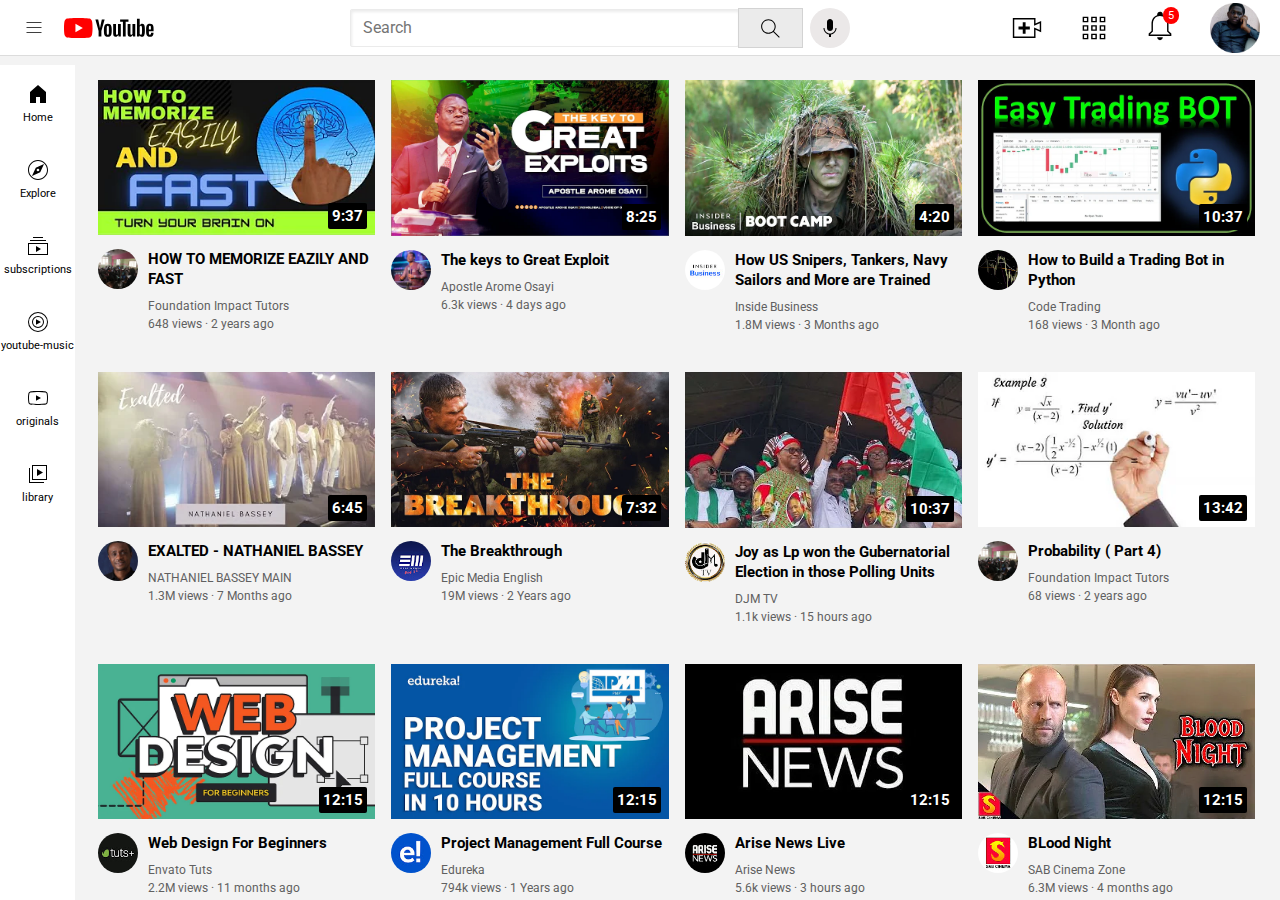
<file: index.html>
<!DOCTYPE html>
<html lang="en">
  <head>
    <meta charset="UTF-8" />
    <meta http-equiv="X-UA-Compatible" content="IE=edge" />
    <meta name="viewport" content="width=device-width, initial-scale=1.0" />
    <title>Youtube.com Clone</title>
    <link rel="stylesheet" href="styles/youtube.css" />
    <link rel="stylesheet" href="styles/header.css" />
    <link rel="stylesheet" href="styles/sidebar.css" />
    <link rel="stylesheet" href="styles/general.css" />
    <link rel="preconnect" href="https://fonts.googleapis.com" />
    <link rel="preconnect" href="https://fonts.gstatic.com" crossorigin />
    <link
      href="https://fonts.googleapis.com/css2?family=Roboto:wght@400;500;700&display=swap"
      rel="stylesheet"
    />
  </head>

  <body>
    <header class="header">
      <div class="left-section">
        <img class="hamburger-menu" src="icons/hamburger-menu.svg" alt="" />
        <img class="youtube-logo" src="icons/youtube-logo.svg" alt="" />
      </div>
      <div class="middle-section">
        <input class="search-bar" type="text" placeholder="Search" />
        <button class="search-button">
          <img class="search-icon" src="icons/search.svg" alt="" />
          <div class="tooltip">Search</div>
        </button>
        <button class="voice-search-button">
          <img
            class="voice-search-icon"
            src="icons/voice-search-icon.svg"
            alt=""
          />
          <div class="tooltip">Search with your voice</div>
        </button>
      </div>
      <div class="right-section">
        <img class="upload-icon" src="icons/upload.svg" alt="" />
        <img class="youtube-apps-icon" src="icons/youtube-apps.svg" alt="" />
        <div class="notification-icon-container">
          <img class="notification-icon" src="icons/notifications.svg" alt="" />
          <div class="notification-count">5</div>
        </div>

        <img class="current-user-pix" src="channel-pix/ibisoris1.png" alt="" />
      </div>
    </header>

    <nav class="sidebar">
      <div class="sidebar-link">
        <img src="icons/home.svg" alt="" />
        <div>Home</div>
      </div>
      <div class="sidebar-link">
        <img src="icons/explore.svg" alt="" />
        <div>Explore</div>
      </div>
      <div class="sidebar-link">
        <img src="icons/subscriptions.svg" alt="" />
        <div>subscriptions</div>
      </div>
      <div class="sidebar-link">
        <img src="icons/youtube-music.svg" alt="" />
        <div>youtube-music</div>
      </div>
      <div class="sidebar-link">
        <img src="icons/originals.svg" alt="" />
        <div>originals</div>
      </div>
      <div class="sidebar-link">
        <img src="icons/library.svg" alt="" />
        <div>library</div>
      </div>
    </nav>

    <main>
      <section class="video-grid">
        <div class="video-box">
          <div class="thumbnail-row">
            <img
              class="thumbnails"
              src="thumbnail-pix/hqdefault (2).webp"
              alt=""
            />
            <div class="video-time">9:37</div>
          </div>
          <div class="video-info-grid">
            <div class="chan-pix">
              <img class="profile-pix" src="channel-pix/FIT.jpg" alt="" />
            </div>
            <div class="video-info">
              <p class="video-title">HOW TO MEMORIZE EAZILY AND FAST</p>
              <p class="video-author">Foundation Impact Tutors</p>
              <p class="video-stats">648 views &#183; 2 years ago</p>
            </div>
          </div>
        </div>

        <div class="video-box">
          <div class="thumbnail-row">
            <img class="thumbnails" src="thumbnail-pix/hq720.webp" alt="" />
            <div class="video-time">8:25</div>
          </div>
          <div class="video-info-grid">
            <div class="chan-pix">
              <img class="profile-pix" src="channel-pix/ApostleA.jpg" alt="" />
            </div>
            <div class="video-info">
              <p class="video-title">The keys to Great Exploit</p>
              <p class="video-author">Apostle Arome Osayi</p>
              <p class="video-stats">6.3k views &#183; 4 days ago</p>
            </div>
          </div>
        </div>

        <div class="video-box">
          <div class="thumbnail-row">
            <img class="thumbnails" src="thumbnail-pix/hq721.webp" alt="" />
            <div class="video-time">4:20</div>
          </div>
          <div class="video-info-grid">
            <div class="chan-pix">
              <img class="profile-pix" src="channel-pix/business.jpg" alt="" />
            </div>
            <div class="video-info">
              <p class="video-title">
                How US Snipers, Tankers, Navy Sailors and More are Trained
              </p>
              <p class="video-author">Inside Business</p>
              <p class="video-stats">1.8M views &#183; 3 Months ago</p>
            </div>
          </div>
        </div>

        <div class="video-box">
          <div class="thumbnail-row">
            <img class="thumbnails" src="thumbnail-pix/hq722.webp" alt="" />
            <div class="video-time">10:37</div>
          </div>
          <div class="video-info-grid">
            <div class="chan-pix">
              <img class="profile-pix" src="channel-pix/trading.jpg" alt="" />
            </div>
            <div class="video-info">
              <p class="video-title">How to Build a Trading Bot in Python</p>
              <p class="video-author">Code Trading</p>
              <p class="video-stats">168 views &#183; 3 Month ago</p>
            </div>
          </div>
        </div>

        <div class="video-box">
          <div class="thumbnail-row">
            <img class="thumbnails" src="thumbnail-pix/hq723.webp" alt="" />
            <div class="video-time">6:45</div>
          </div>
          <div class="video-info-grid">
            <div class="chan-pix">
              <img class="profile-pix" src="channel-pix/Nath.jpg" alt="" />
            </div>
            <div class="video-info">
              <p class="video-title">EXALTED - NATHANIEL BASSEY</p>
              <p class="video-author">NATHANIEL BASSEY MAIN</p>
              <p class="video-stats">1.3M views &#183; 7 Months ago</p>
            </div>
          </div>
        </div>

        <div class="video-box">
          <div class="thumbnail-row">
            <img class="thumbnails" src="thumbnail-pix/hq724.webp" alt="" />
            <div class="video-time">7:32</div>
          </div>
          <div class="video-info-grid">
            <div class="chan-pix">
              <img class="profile-pix" src="channel-pix/soldiers.jpg" alt="" />
            </div>
            <div class="video-info">
              <p class="video-title">The Breakthrough</p>
              <p class="video-author">Epic Media English</p>
              <p class="video-stats">19M views &#183; 2 Years ago</p>
            </div>
          </div>
        </div>

        <div class="video-box">
          <div class="thumbnail-row">
            <img class="thumbnails" src="thumbnail-pix/hqdefault.webp" alt="" />
            <div class="video-time">10:37</div>
          </div>
          <div class="video-info-grid">
            <div class="chan-pix">
              <img class="profile-pix" src="channel-pix/mtv.jpg" alt="" />
            </div>
            <div class="video-info">
              <p class="video-title">
                Joy as Lp won the Gubernatorial Election in those Polling Units
              </p>
              <p class="video-author">DJM TV</p>
              <p class="video-stats">1.1k views &#183; 15 hours ago</p>
            </div>
          </div>
        </div>

        <div class="video-box">
          <div class="thumbnail-row">
            <img
              class="thumbnails"
              src="thumbnail-pix/hqdefault (1).webp"
              alt=""
            />
            <div class="video-time">13:42</div>
          </div>
          <div class="video-info-grid">
            <div class="chan-pix">
              <img class="profile-pix" src="channel-pix/FIT.jpg" alt="" />
            </div>
            <div class="video-info">
              <p class="video-title">Probability ( Part 4)</p>
              <p class="video-author">Foundation Impact Tutors</p>
              <p class="video-stats">68 views &#183; 2 years ago</p>
            </div>
          </div>
        </div>

        <div class="video-box">
          <div class="thumbnail-row">
            <img class="thumbnails" src="thumbnail-pix/hq725.webp" alt="" />
            <div class="video-time">12:15</div>
          </div>
          <div class="video-info-grid">
            <div class="chan-pix">
              <img class="profile-pix" src="channel-pix/tuts.jpg" alt="" />
            </div>
            <div class="video-info">
              <p class="video-title">Web Design For Beginners</p>
              <p class="video-author">Envato Tuts</p>
              <p class="video-stats">2.2M views &#183; 11 months ago</p>
            </div>
          </div>
        </div>

        <div class="video-box">
          <div class="thumbnail-row">
            <img class="thumbnails" src="thumbnail-pix/hq726.webp" alt="" />
            <div class="video-time">12:15</div>
          </div>
          <div class="video-info-grid">
            <div class="chan-pix">
              <img class="profile-pix" src="channel-pix/edu.jpg" alt="" />
            </div>
            <div class="video-info">
              <p class="video-title">Project Management Full Course</p>
              <p class="video-author">Edureka</p>
              <p class="video-stats">794k views &#183; 1 Years ago</p>
            </div>
          </div>
        </div>

        <div class="video-box">
          <div class="thumbnail-row">
            <img class="thumbnails" src="thumbnail-pix/hq726live.webp" alt="" />
            <div class="video-time">12:15</div>
          </div>
          <div class="video-info-grid">
            <div class="chan-pix">
              <img class="profile-pix" src="channel-pix/Arise.jpg" alt="" />
            </div>
            <div class="video-info">
              <p class="video-title">Arise News Live</p>
              <p class="video-author">Arise News</p>
              <p class="video-stats">5.6k views &#183; 3 hours ago</p>
            </div>
          </div>
        </div>

        <div class="video-box">
          <div class="thumbnail-row">
            <img class="thumbnails" src="thumbnail-pix/hq727.webp" alt="" />
            <div class="video-time">12:15</div>
          </div>
          <div class="video-info-grid">
            <div class="chan-pix">
              <img class="profile-pix" src="channel-pix/cine.jpg" alt="" />
            </div>
            <div class="video-info">
              <p class="video-title">BLood Night</p>
              <p class="video-author">SAB Cinema Zone</p>
              <p class="video-stats">6.3M views &#183; 4 months ago</p>
            </div>
          </div>
        </div>
      </section>
    </main>
  </body>
</html>
</file>
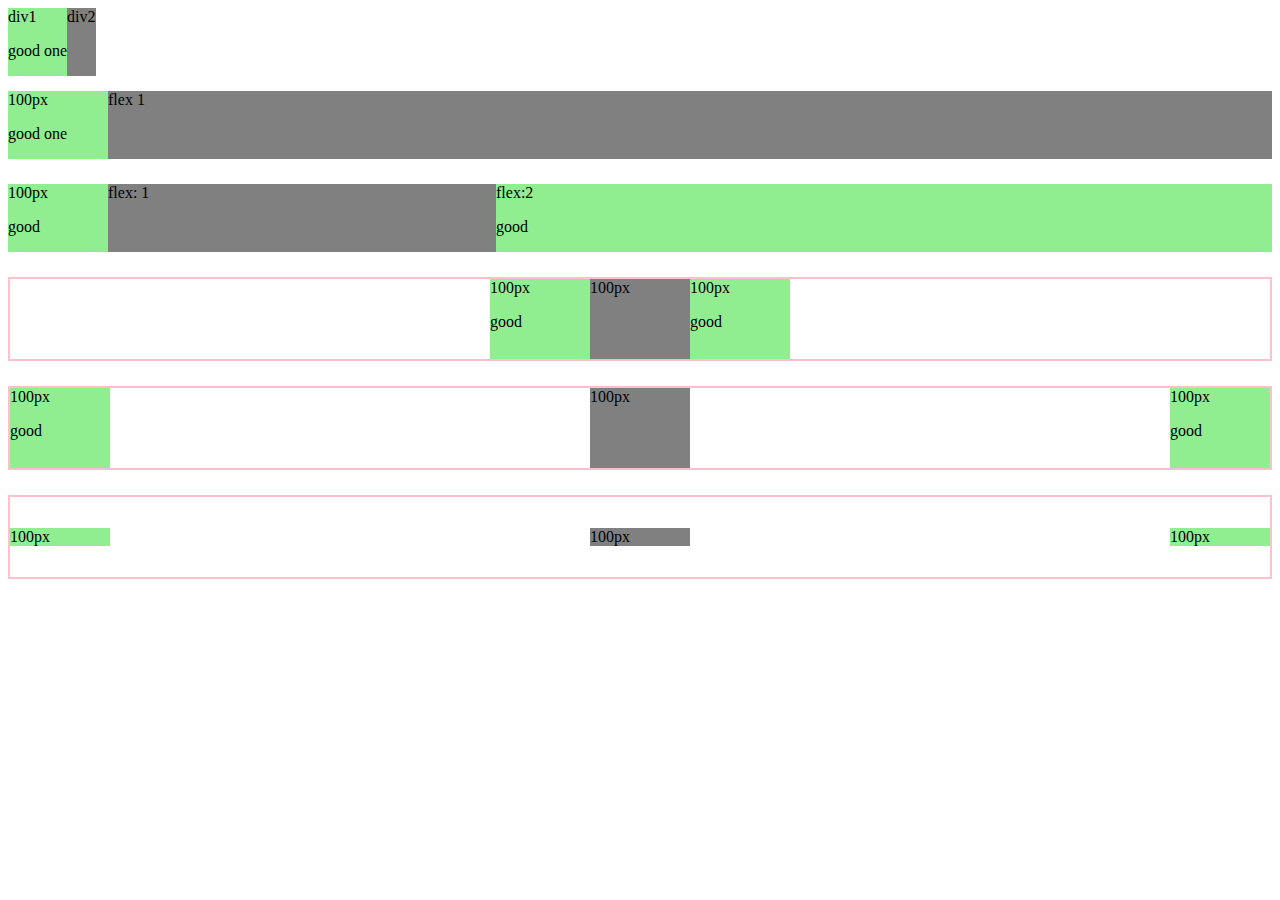
<file: flexbox.html>
<!DOCTYPE html>
<html lang="en">
  <head>
    <meta charset="UTF-8" />
    <meta http-equiv="X-UA-Compatible" content="IE=edge" />
    <meta name="viewport" content="width=device-width, initial-scale=1.0" />
    <title>Flexbox Practice</title>
  </head>
  <body style="padding: px">
    <div style="display: flex; flex-direction: row">
      <div style="background-color: lightgreen">
        div1
        <p>good one</p>
      </div>
      <div style="background-color: gray">div2</div>
    </div>

    <div style="display: flex; flex-direction: row; margin-top: 15px">
      <div style="background-color: lightgreen; width: 100px">
        100px
        <p>good one</p>
      </div>
      <div style="background-color: gray; flex: 1">flex 1</div>
    </div>

    <div style="display: flex; flex-direction: row; margin-top: 25px">
      <div style="background-color: lightgreen; width: 100px">
        100px
        <p>good</p>
      </div>
      <div style="background-color: gray; flex: 1">flex: 1</div>
      <div style="background-color: lightgreen; flex: 2">
        flex:2
        <p>good</p>
      </div>
    </div>

    <div
      style="
        display: flex;
        flex-direction: row;
        justify-content: center;
        height: 80px;
        border: 2px solid pink;
        margin-top: 25px;
      "
    >
      <div style="background-color: lightgreen; width: 100px">
        100px
        <p>good</p>
      </div>
      <div style="background-color: gray; width: 100px">100px</div>
      <div style="background-color: lightgreen; width: 100px">
        100px
        <p>good</p>
      </div>
    </div>

    <div
      style="
        display: flex;
        flex-direction: row;
        justify-content: space-between;
        height: 80px;
        border: 2px solid pink;
        margin-top: 25px;
      "
    >
      <div style="background-color: lightgreen; width: 100px">
        100px
        <p>good</p>
      </div>
      <div style="background-color: gray; width: 100px">100px</div>
      <div style="background-color: lightgreen; width: 100px">
        100px
        <p>good</p>
      </div>
    </div>

    <div
      style="
        display: flex;
        flex-direction: row;
        justify-content: space-between;
        align-items: center;
        height: 80px;
        border: 2px solid pink;
        margin-top: 25px;
      "
    >
      <div style="background-color: lightgreen; width: 100px">100px</div>
      <div style="background-color: gray; width: 100px">100px</div>
      <div style="background-color: lightgreen; width: 100px">100px</div>
    </div>
  </body>
</html>
</file>
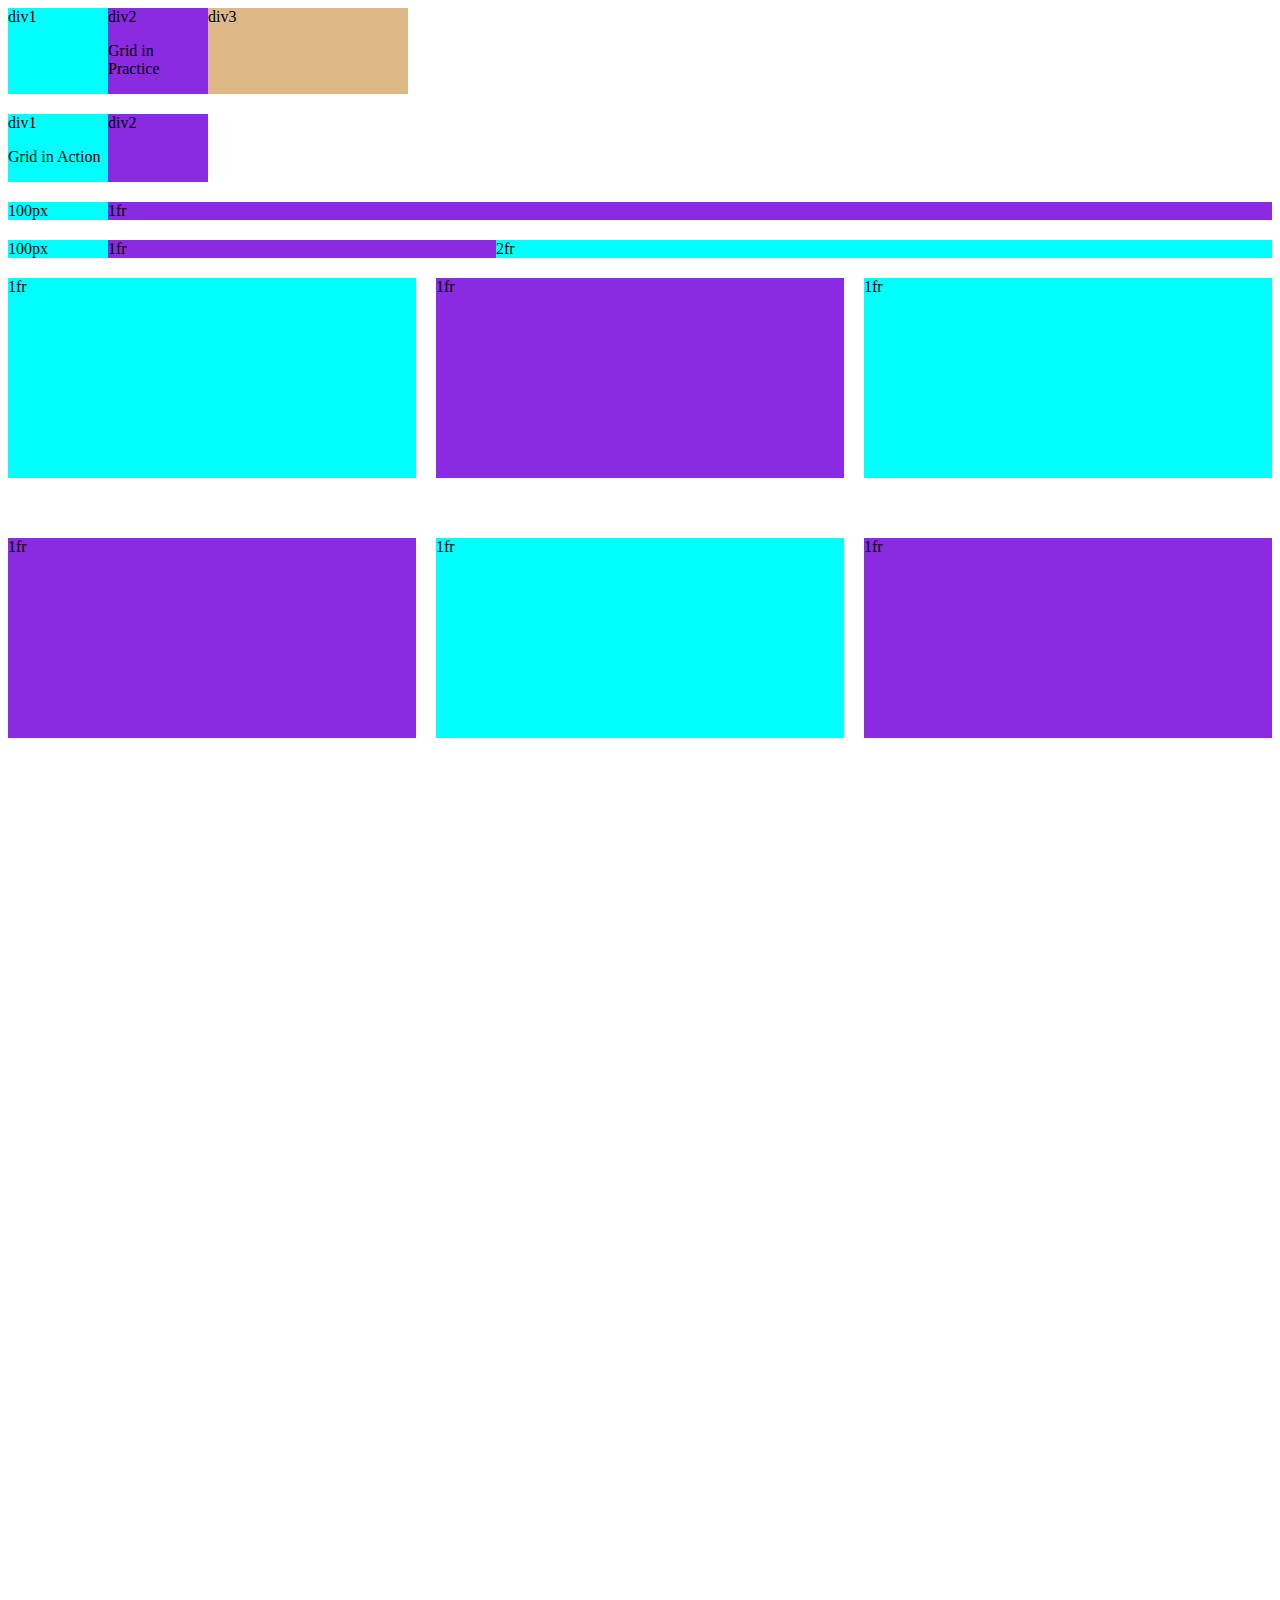
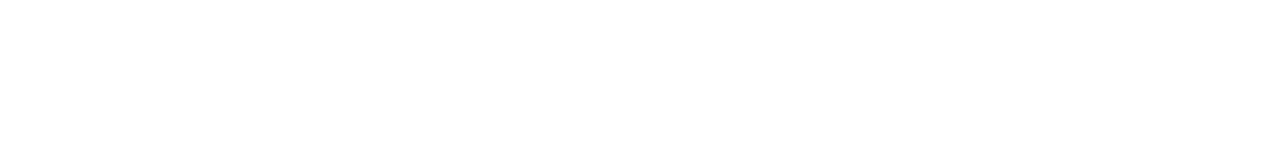
<file: grid.html>
<!DOCTYPE html>
<html lang="en">
  <head>
    <meta charset="UTF-8" />
    <meta http-equiv="X-UA-Compatible" content="IE=edge" />
    <meta name="viewport" content="width=device-width, initial-scale=1.0" />
    <title>grid Practice</title>
  </head>
  <body style="padding-bottom: 1000px">
    <div style="display: grid; grid-template-columns: 100px 100px 200px">
      <div style="background-color: aqua">div1</div>
      <div style="background-color: blueviolet">
        div2
        <p>Grid in Practice</p>
      </div>
      <div style="background-color: burlywood">div3</div>
    </div>

    <div
      style="
        margin-top: 20px;
        display: grid;
        grid-template-columns: 100px 100px 200px;
      "
    >
      <div style="background-color: aqua">
        div1
        <p>Grid in Action</p>
      </div>
      <div style="background-color: blueviolet">div2</div>
    </div>

    <div
      style="margin-top: 20px; display: grid; grid-template-columns: 100px 1fr"
    >
      <div style="background-color: aqua">100px</div>
      <div style="background-color: blueviolet">1fr</div>
    </div>

    <div
      style="
        margin-top: 20px;
        display: grid;
        grid-template-columns: 100px 1fr 2fr;
      "
    >
      <div style="background-color: aqua">100px</div>
      <div style="background-color: blueviolet">1fr</div>
      <div style="background-color: aqua">2fr</div>
    </div>

    <div
      style="
        margin-top: 20px;
        display: grid;
        grid-template-columns: 1fr 1fr 1fr;
        column-gap: 20px;
        row-gap: 60px;
      "
    >
      <div style="background-color: aqua; height: 200px">1fr</div>
      <div style="background-color: blueviolet; height: 200px">1fr</div>
      <div style="background-color: aqua; height: 200px">1fr</div>
      <div style="background-color: blueviolet; height: 200px">1fr</div>
      <div style="background-color: aqua; height: 200px">1fr</div>
      <div style="background-color: blueviolet; height: 200px">1fr</div>
    </div>
  </body>
</html>
</file>
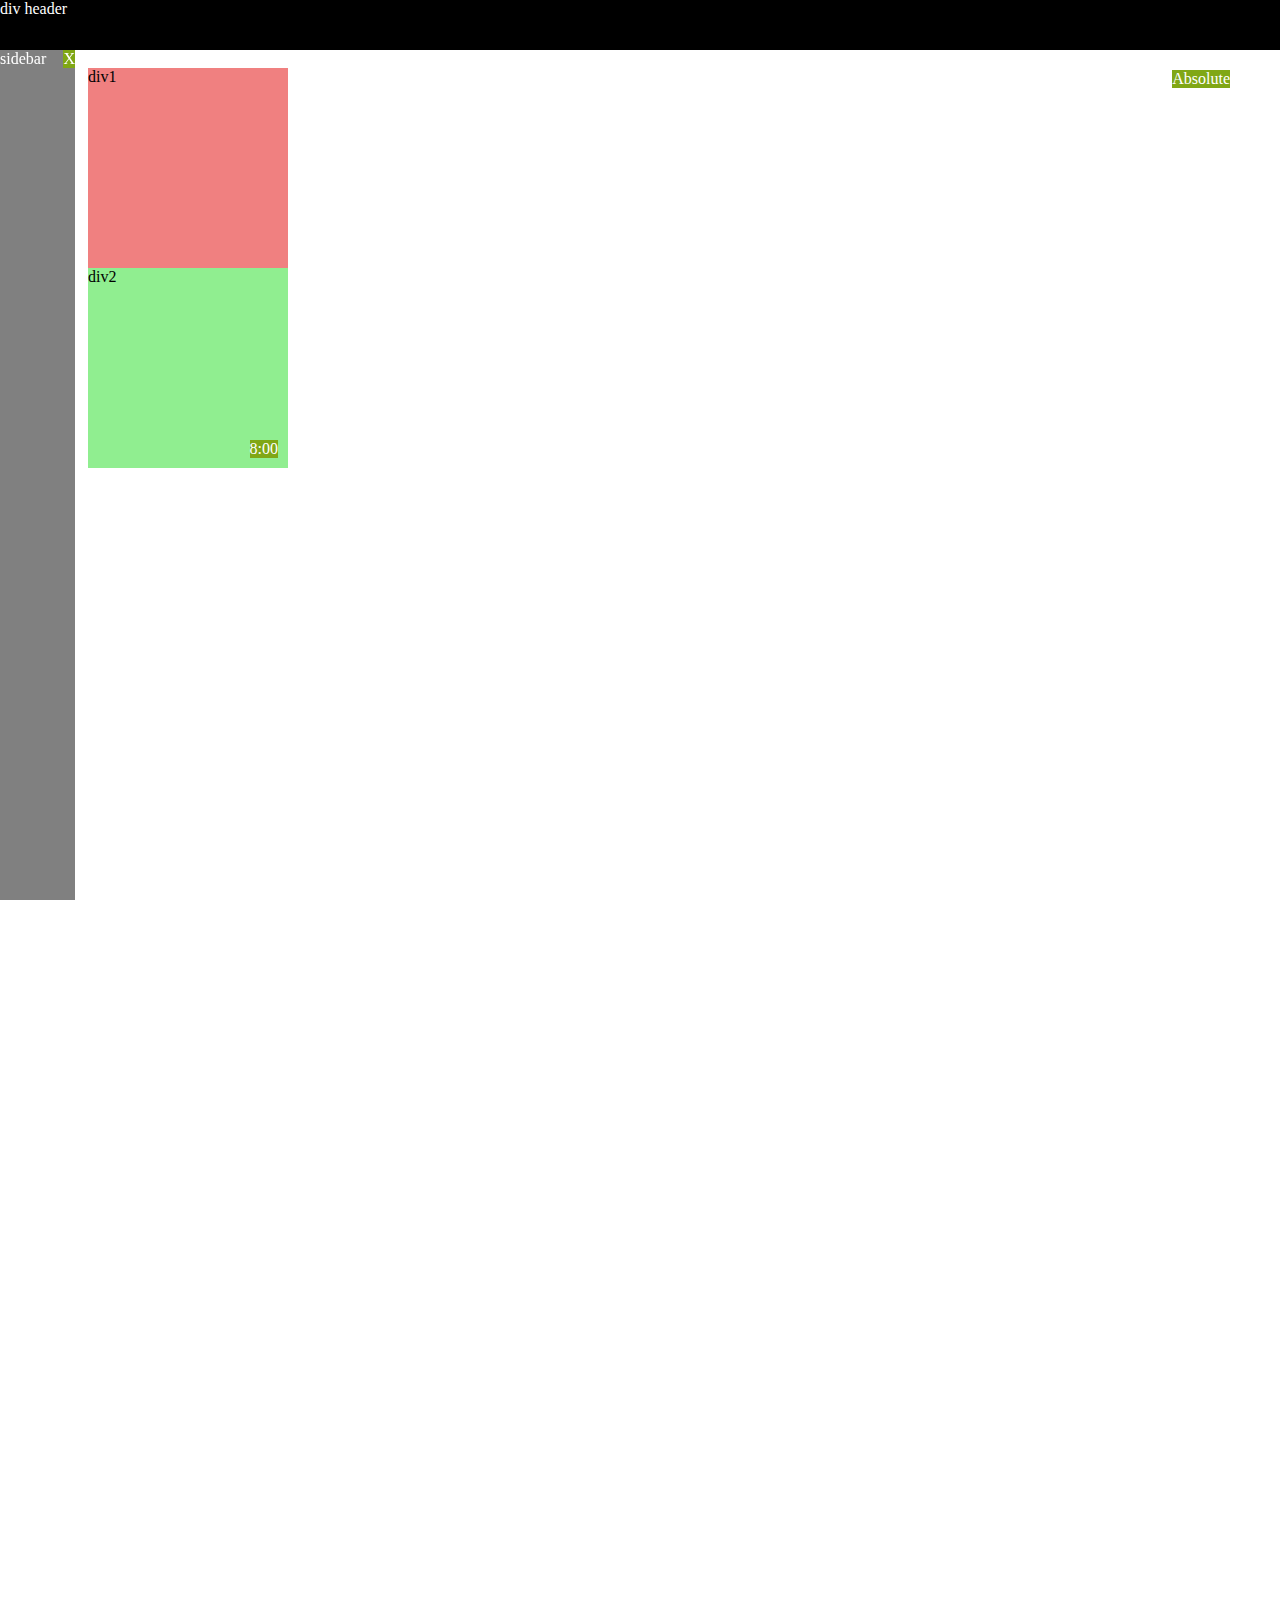
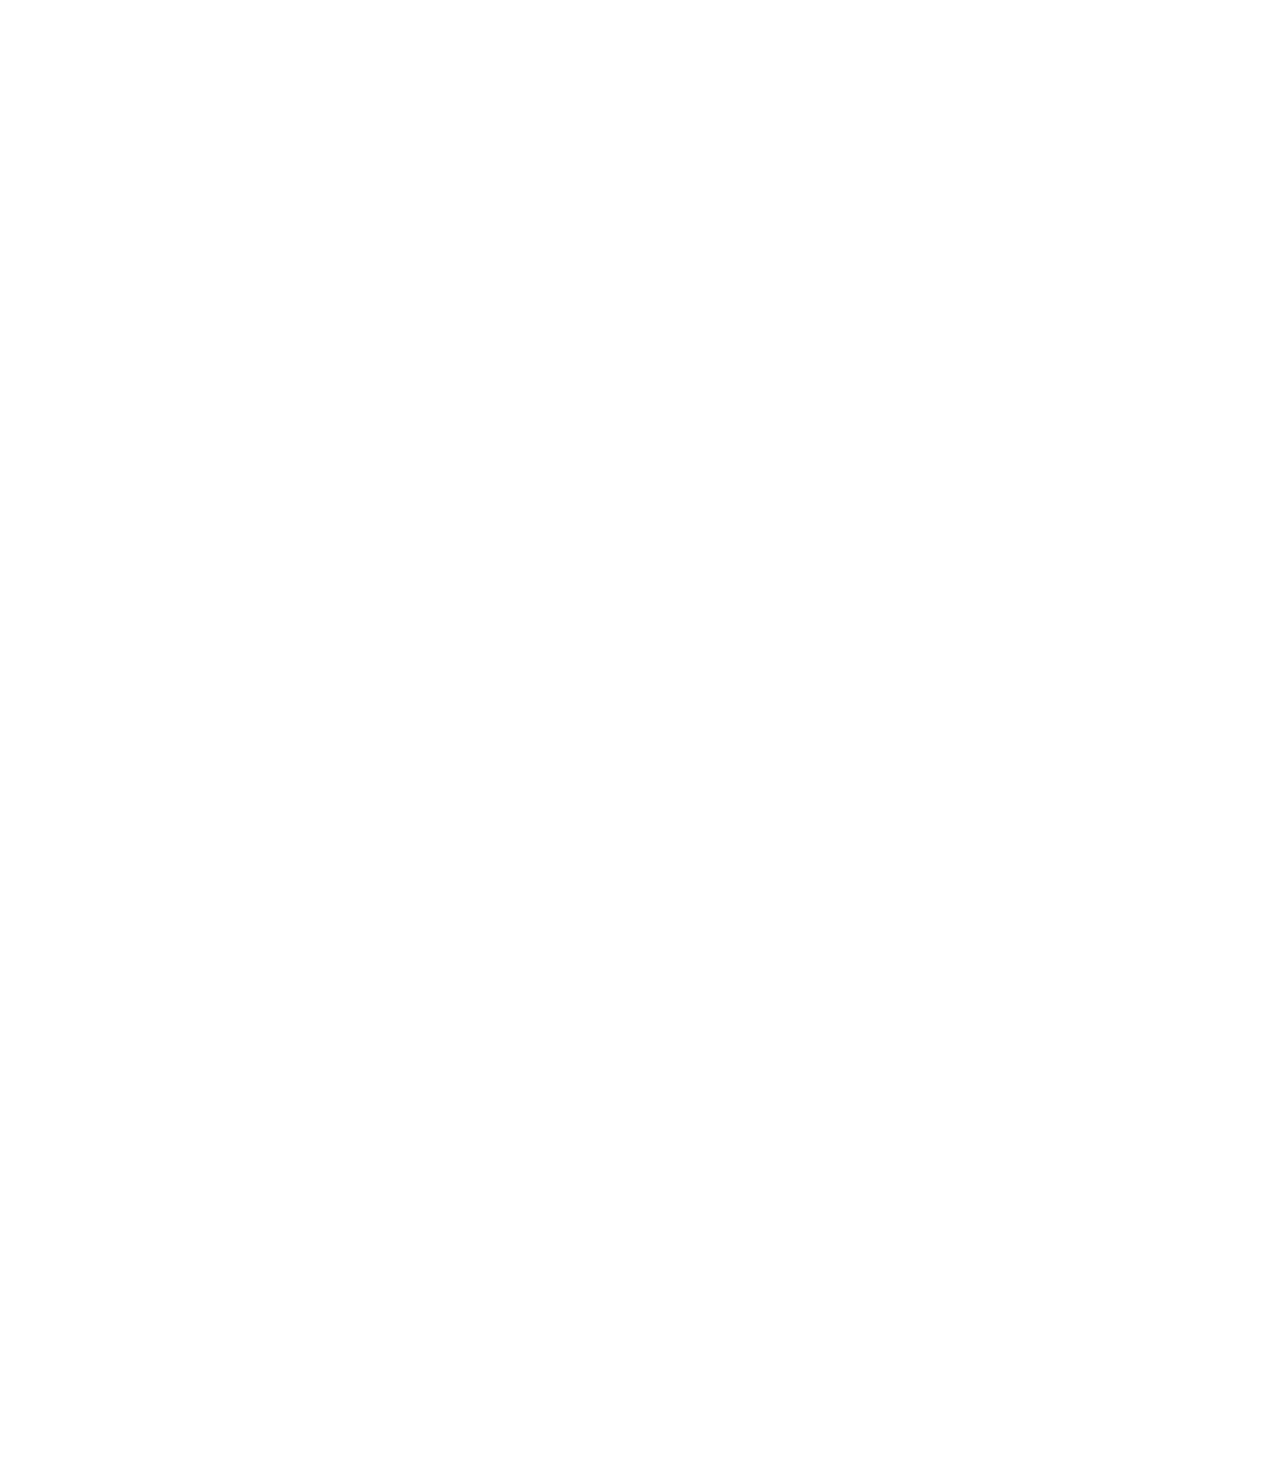
<file: position.html>
<!DOCTYPE html>
<html lang="en">
  <head>
    <meta charset="UTF-8" />
    <meta http-equiv="X-UA-Compatible" content="IE=edge" />
    <meta name="viewport" content="width=device-width, initial-scale=1.0" />
    <title>CSS Position Practice</title>
  </head>
  <body style="height: 3000px; padding-top: 60px; padding-left: 80px">
    <div
      style="
        background-color: black;
        color: white;
        position: fixed;
        top: 0px;
        left: 0px;
        right: 0px;
        height: 50px;
      "
    >
      div header
    </div>

    <div
      style="
        background-color: gray;
        color: white;
        position: fixed;
        bottom: 0px;
        left: 0px;
        top: 50px;
        width: 75px;
      "
    >
      sidebar
      <div
        style="
          position: absolute;
          background-color: rgb(128, 167, 21);
          color: white;
          right: 0px;
          top: 0px;
        "
      >
        X
      </div>
    </div>

    <div
      style="
        position: absolute;
        background-color: rgb(128, 167, 21);
        color: white;
        right: 50px;
        top: 70px;
      "
    >
      Absolute
    </div>

    <div style="background-color: lightcoral; height: 200px; width: 200px">
      div1
    </div>
    <div
      style="
        background-color: lightgreen;
        height: 200px;
        width: 200px;
        position: relative;
      "
    >
      div2
      <div
        style="
          position: absolute;
          background-color: rgb(128, 167, 21);
          color: white;
          right: 10px;
          bottom: 10px;
        "
      >
        8:00
      </div>
    </div>
  </body>
</html>
</file>
<file: styles/youtube.css>
.thumbnails{
    width: 100%; 
    /* display: block; */
    /* height: 300px; 
    object-fit: contain;
    object-position: top;
    border-width: 2px;
    border-style:solid ;
    /* border-color: red; */
    
}


.video-title{
    /* width: 300px; */
    margin-top: 0px;
    font-family: Roboto, Arial;
    font-size: 15px;
    font-weight: bold;
    line-height: 20px;
    margin-bottom: 10px;
}

.video-author, .video-stats{
    font-size: 12px;
    color: rgb(96, 96, 96);
}
.video-author{
    margin-bottom: 4px;
}
.thumbnail-row{
    margin-bottom: 10px;
    position: relative;

}

.video-time{
    background-color: black;
    color: white;
    position: absolute;
    bottom: 10px;
    right: 8px;
    font-family: Roboto, Arial;
    font-size: 15px;
    font-weight: bold;
    padding: 4px;
    border-radius: 2px;

}
.video-author{

}

.video-stats{
    
}
.video-box{
    /* width: 300px; */
    /* display: inline-block; */
    /* vertical-align: top; */
    /* margin-right: 15px; */
}

.video-info-grid{
    display: grid;
    grid-template-columns: 50px 1fr;
}

.chan-pix{
    /* display: inline-block; */
    /* width: 50px; */
    /* vertical-align: top;  */
}

.video-info{
    /* display: inline-block; */
    /* width: 200px; */
}
.profile-pix{
    width: 80%; 
    border-radius: 50px;
}

.video-grid{
    display: grid;
    grid-template-columns: 1fr 1fr 1fr;
    column-gap: 16px;
    row-gap: 40px;
}

@media(max-width: 750px){
    .video-grid{
        grid-template-columns: 1fr 1fr;
    }
}

@media(max-width: 751px) and (min-width: 999px){
    .video-grid{
        grid-template-columns: 1fr 1fr 1fr;
    }
}

@media(min-width: 1000px){
    .video-grid{
        grid-template-columns: 1fr 1fr 1fr 1fr;
    }
}
</file>
<file: styles/header.css>
/* .search-bar{
    font-size: 20px;
    margin-left: 10px;
    display: block;
} */
.header{
    height: 55px;
    display: flex;
    flex-direction: row;
    justify-content: space-between;
    position: fixed;
    top: 0px;
    left: 0px;
    right: 0px;
    background-color: white;
    border-bottom: 1px solid gainsboro; 
    z-index: 100;
}
.left-section{
    /* background-color: lightcoral; */
    /* width: 150px; */
    display: flex;
    align-items: center;
}

.hamburger-menu{
    height: 20px;
    margin-left: 24px;
    margin-right: 20px;
}
.youtube-logo{
    height: 20px;
}
.middle-section{
    /* background-color: lightgreen; */
    flex: 1;
    margin-left: 70px;
    margin-right: 35px;
    max-width: 500px;
    display: flex;
    align-items: center;
}

.search-bar{
    flex: 1;
    height: 34px;
    padding-left: 12px;
    font-size: 16px;
    border: 1px solid rgb(235, 235, 235);
    border-radius: 2px;
    box-shadow: inset 1px 2px 3px rgba(0, 0 ,0, 0.08);
    width: 0px;

}

.search-bar::placeholder{
    font-size:16px ;
    font-family: Roboto,Arial;
}

.search-button{
    height: 40px;
    width: 65px;
    background-color: rgb(235, 235, 235);
    border: 1px solid lightgray;
    margin-left: -1px;
    margin-right: 7px;
    
}

.search-button, .voice-search-button{
    position: relative;
}

.search-button .tooltip,
.voice-search-button .tooltip{
    position: absolute;
    background-color: gray;
    color: white;
    padding: 7px 4px;
    font-size: 12px;
    border-radius: 2px;
    bottom: -25px;
    left: 25px;
    opacity: 0;
    transition: 0.15s;
    pointer-events: none;
    white-space: nowrap;


}

.search-button:hover .tooltip,
.voice-search-button:hover .tooltip{
    opacity: 1;
}

.search-icon{
    height: 25px;
    margin-top: 4px;
}

.voice-search-button{
    height: 40px;
    width: 40px;
    border-radius: 20px;
    border: none;
    background-color: rgb(235, 232, 232);
}

.voice-search-button{
    position: relative;
}
.voice-search-icon{
    height: 24px;
    margin-top: 4px;
}
.right-section{
    /* background-color: lightseagreen; */
    width: 250px;
    margin-right: 20px;
    display: flex;
    align-items: center;
    justify-content: space-between;
    flex-shrink: 0;
}
.upload-icon{
    height: 34px;
}
.youtube-apps-icon{
    height: 34px;
    
}
.notification-icon{
    height: 34px;
}
.notification-icon-container{
    position: relative;
}
.notification-count{
    position: absolute;
    top: -2px;
    right: -2px;
    font-family: Roboto,Arial;
    font-size: 11px;
    background-color: red;
    color: white;
    padding: 2px 5px;
    border-radius: 10px;
    
}
.current-user-pix{
    height: 50px;
    border-radius: 20px;
}
</file>
<file: styles/sidebar.css>
.sidebar{
    position: fixed;
    left: 0px;
    bottom: 0px;
    top: 60px;
    width: 75px;
    background-color: white;
    z-index: 200;
    margin-top: 5px;
}
.sidebar-link{
    height: 76px;
    display: flex;
    justify-content: center;
    align-items: center;
    flex-direction: column;
    cursor: pointer;
}
.sidebar-link:hover{
    background-color: rgb(233, 230, 230);
}

.sidebar-link img{
    height: 24px;
    margin-bottom: 5px;
}

.sidebar-link div{
    font-size: 11px;
    font-family: Roboto, Arial;
}
</file>
<file: styles/general.css>
p{
    font-family: roboto,arial;
    margin-top: 0;
    margin-bottom: 0px;
}

body{
    margin: 0px;
    padding-top: 80px;
    padding-left: 98px;
    padding-right: 25px;
    background-color: rgb(243, 243, 243);
}
</file>
